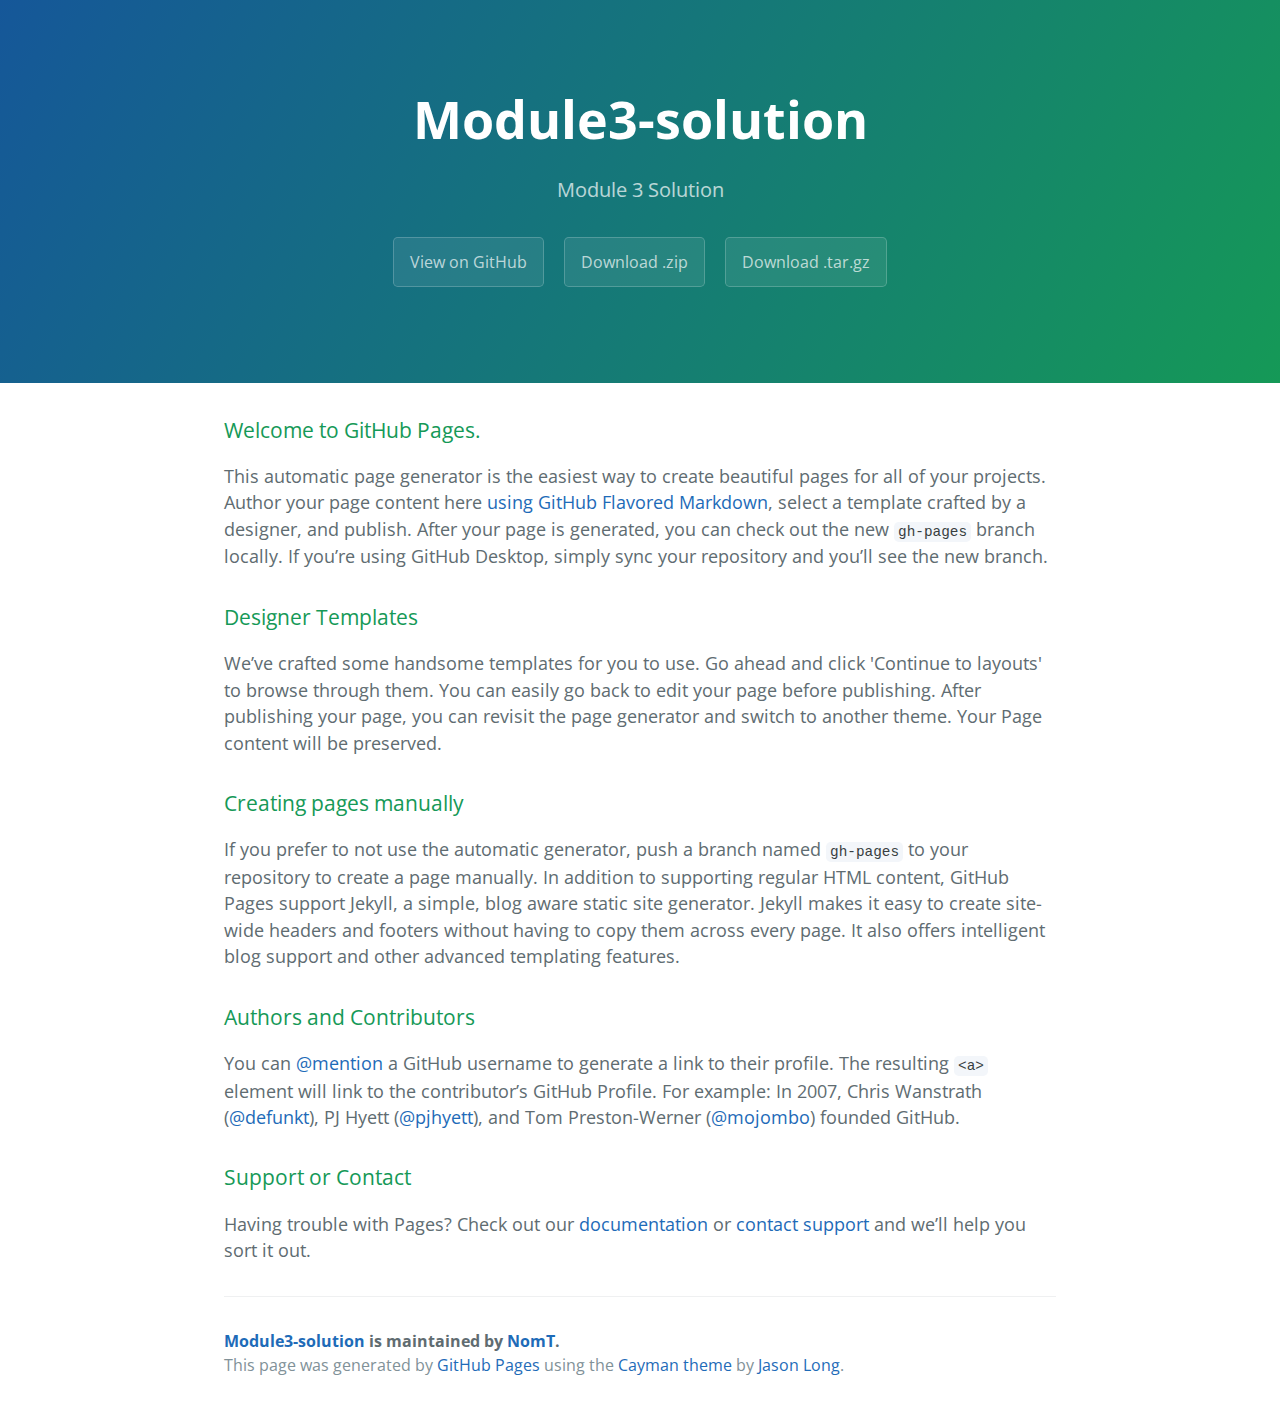
<file: index.html>
<!DOCTYPE html>
<html lang="en-us">
  <head>
    <meta charset="UTF-8">
    <title>Module3-solution by NomT</title>
    <meta name="viewport" content="width=device-width, initial-scale=1">
    <link rel="stylesheet" type="text/css" href="stylesheets/normalize.css" media="screen">
    <link href='https://fonts.googleapis.com/css?family=Open+Sans:400,700' rel='stylesheet' type='text/css'>
    <link rel="stylesheet" type="text/css" href="stylesheets/stylesheet.css" media="screen">
    <link rel="stylesheet" type="text/css" href="stylesheets/github-light.css" media="screen">
  </head>
  <body>
    <section class="page-header">
      <h1 class="project-name">Module3-solution</h1>
      <h2 class="project-tagline">Module 3 Solution</h2>
      <a href="https://github.com/NomT/module3-solution" class="btn">View on GitHub</a>
      <a href="https://github.com/NomT/module3-solution/zipball/master" class="btn">Download .zip</a>
      <a href="https://github.com/NomT/module3-solution/tarball/master" class="btn">Download .tar.gz</a>
    </section>

    <section class="main-content">
      <h3>
<a id="welcome-to-github-pages" class="anchor" href="#welcome-to-github-pages" aria-hidden="true"><span aria-hidden="true" class="octicon octicon-link"></span></a>Welcome to GitHub Pages.</h3>

<p>This automatic page generator is the easiest way to create beautiful pages for all of your projects. Author your page content here <a href="https://guides.github.com/features/mastering-markdown/">using GitHub Flavored Markdown</a>, select a template crafted by a designer, and publish. After your page is generated, you can check out the new <code>gh-pages</code> branch locally. If you’re using GitHub Desktop, simply sync your repository and you’ll see the new branch.</p>

<h3>
<a id="designer-templates" class="anchor" href="#designer-templates" aria-hidden="true"><span aria-hidden="true" class="octicon octicon-link"></span></a>Designer Templates</h3>

<p>We’ve crafted some handsome templates for you to use. Go ahead and click 'Continue to layouts' to browse through them. You can easily go back to edit your page before publishing. After publishing your page, you can revisit the page generator and switch to another theme. Your Page content will be preserved.</p>

<h3>
<a id="creating-pages-manually" class="anchor" href="#creating-pages-manually" aria-hidden="true"><span aria-hidden="true" class="octicon octicon-link"></span></a>Creating pages manually</h3>

<p>If you prefer to not use the automatic generator, push a branch named <code>gh-pages</code> to your repository to create a page manually. In addition to supporting regular HTML content, GitHub Pages support Jekyll, a simple, blog aware static site generator. Jekyll makes it easy to create site-wide headers and footers without having to copy them across every page. It also offers intelligent blog support and other advanced templating features.</p>

<h3>
<a id="authors-and-contributors" class="anchor" href="#authors-and-contributors" aria-hidden="true"><span aria-hidden="true" class="octicon octicon-link"></span></a>Authors and Contributors</h3>

<p>You can <a href="https://help.github.com/articles/basic-writing-and-formatting-syntax/#mentioning-users-and-teams" class="user-mention">@mention</a> a GitHub username to generate a link to their profile. The resulting <code>&lt;a&gt;</code> element will link to the contributor’s GitHub Profile. For example: In 2007, Chris Wanstrath (<a href="https://github.com/defunkt" class="user-mention">@defunkt</a>), PJ Hyett (<a href="https://github.com/pjhyett" class="user-mention">@pjhyett</a>), and Tom Preston-Werner (<a href="https://github.com/mojombo" class="user-mention">@mojombo</a>) founded GitHub.</p>

<h3>
<a id="support-or-contact" class="anchor" href="#support-or-contact" aria-hidden="true"><span aria-hidden="true" class="octicon octicon-link"></span></a>Support or Contact</h3>

<p>Having trouble with Pages? Check out our <a href="https://help.github.com/pages">documentation</a> or <a href="https://github.com/contact">contact support</a> and we’ll help you sort it out.</p>

      <footer class="site-footer">
        <span class="site-footer-owner"><a href="https://github.com/NomT/module3-solution">Module3-solution</a> is maintained by <a href="https://github.com/NomT">NomT</a>.</span>

        <span class="site-footer-credits">This page was generated by <a href="https://pages.github.com">GitHub Pages</a> using the <a href="https://github.com/jasonlong/cayman-theme">Cayman theme</a> by <a href="https://twitter.com/jasonlong">Jason Long</a>.</span>
      </footer>

    </section>

  
  </body>
</html>
</file>
<file: stylesheets/stylesheet.css>
* {
  box-sizing: border-box; }

body {
  padding: 0;
  margin: 0;
  font-family: "Open Sans", "Helvetica Neue", Helvetica, Arial, sans-serif;
  font-size: 16px;
  line-height: 1.5;
  color: #606c71; }

a {
  color: #1e6bb8;
  text-decoration: none; }
  a:hover {
    text-decoration: underline; }

.btn {
  display: inline-block;
  margin-bottom: 1rem;
  color: rgba(255, 255, 255, 0.7);
  background-color: rgba(255, 255, 255, 0.08);
  border-color: rgba(255, 255, 255, 0.2);
  border-style: solid;
  border-width: 1px;
  border-radius: 0.3rem;
  transition: color 0.2s, background-color 0.2s, border-color 0.2s; }
  .btn + .btn {
    margin-left: 1rem; }

.btn:hover {
  color: rgba(255, 255, 255, 0.8);
  text-decoration: none;
  background-color: rgba(255, 255, 255, 0.2);
  border-color: rgba(255, 255, 255, 0.3); }

@media screen and (min-width: 64em) {
  .btn {
    padding: 0.75rem 1rem; } }

@media screen and (min-width: 42em) and (max-width: 64em) {
  .btn {
    padding: 0.6rem 0.9rem;
    font-size: 0.9rem; } }

@media screen and (max-width: 42em) {
  .btn {
    display: block;
    width: 100%;
    padding: 0.75rem;
    font-size: 0.9rem; }
    .btn + .btn {
      margin-top: 1rem;
      margin-left: 0; } }

.page-header {
  color: #fff;
  text-align: center;
  background-color: #159957;
  background-image: linear-gradient(120deg, #155799, #159957); }

@media screen and (min-width: 64em) {
  .page-header {
    padding: 5rem 6rem; } }

@media screen and (min-width: 42em) and (max-width: 64em) {
  .page-header {
    padding: 3rem 4rem; } }

@media screen and (max-width: 42em) {
  .page-header {
    padding: 2rem 1rem; } }

.project-name {
  margin-top: 0;
  margin-bottom: 0.1rem; }

@media screen and (min-width: 64em) {
  .project-name {
    font-size: 3.25rem; } }

@media screen and (min-width: 42em) and (max-width: 64em) {
  .project-name {
    font-size: 2.25rem; } }

@media screen and (max-width: 42em) {
  .project-name {
    font-size: 1.75rem; } }

.project-tagline {
  margin-bottom: 2rem;
  font-weight: normal;
  opacity: 0.7; }

@media screen and (min-width: 64em) {
  .project-tagline {
    font-size: 1.25rem; } }

@media screen and (min-width: 42em) and (max-width: 64em) {
  .project-tagline {
    font-size: 1.15rem; } }

@media screen and (max-width: 42em) {
  .project-tagline {
    font-size: 1rem; } }

.main-content :first-child {
  margin-top: 0; }
.main-content img {
  max-width: 100%; }
.main-content h1, .main-content h2, .main-content h3, .main-content h4, .main-content h5, .main-content h6 {
  margin-top: 2rem;
  margin-bottom: 1rem;
  font-weight: normal;
  color: #159957; }
.main-content p {
  margin-bottom: 1em; }
.main-content code {
  padding: 2px 4px;
  font-family: Consolas, "Liberation Mono", Menlo, Courier, monospace;
  font-size: 0.9rem;
  color: #383e41;
  background-color: #f3f6fa;
  border-radius: 0.3rem; }
.main-content pre {
  padding: 0.8rem;
  margin-top: 0;
  margin-bottom: 1rem;
  font: 1rem Consolas, "Liberation Mono", Menlo, Courier, monospace;
  color: #567482;
  word-wrap: normal;
  background-color: #f3f6fa;
  border: solid 1px #dce6f0;
  border-radius: 0.3rem; }
  .main-content pre > code {
    padding: 0;
    margin: 0;
    font-size: 0.9rem;
    color: #567482;
    word-break: normal;
    white-space: pre;
    background: transparent;
    border: 0; }
.main-content .highlight {
  margin-bottom: 1rem; }
  .main-content .highlight pre {
    margin-bottom: 0;
    word-break: normal; }
.main-content .highlight pre, .main-content pre {
  padding: 0.8rem;
  overflow: auto;
  font-size: 0.9rem;
  line-height: 1.45;
  border-radius: 0.3rem; }
.main-content pre code, .main-content pre tt {
  display: inline;
  max-width: initial;
  padding: 0;
  margin: 0;
  overflow: initial;
  line-height: inherit;
  word-wrap: normal;
  background-color: transparent;
  border: 0; }
  .main-content pre code:before, .main-content pre code:after, .main-content pre tt:before, .main-content pre tt:after {
    content: normal; }
.main-content ul, .main-content ol {
  margin-top: 0; }
.main-content blockquote {
  padding: 0 1rem;
  margin-left: 0;
  color: #819198;
  border-left: 0.3rem solid #dce6f0; }
  .main-content blockquote > :first-child {
    margin-top: 0; }
  .main-content blockquote > :last-child {
    margin-bottom: 0; }
.main-content table {
  display: block;
  width: 100%;
  overflow: auto;
  word-break: normal;
  word-break: keep-all; }
  .main-content table th {
    font-weight: bold; }
  .main-content table th, .main-content table td {
    padding: 0.5rem 1rem;
    border: 1px solid #e9ebec; }
.main-content dl {
  padding: 0; }
  .main-content dl dt {
    padding: 0;
    margin-top: 1rem;
    font-size: 1rem;
    font-weight: bold; }
  .main-content dl dd {
    padding: 0;
    margin-bottom: 1rem; }
.main-content hr {
  height: 2px;
  padding: 0;
  margin: 1rem 0;
  background-color: #eff0f1;
  border: 0; }

@media screen and (min-width: 64em) {
  .main-content {
    max-width: 64rem;
    padding: 2rem 6rem;
    margin: 0 auto;
    font-size: 1.1rem; } }

@media screen and (min-width: 42em) and (max-width: 64em) {
  .main-content {
    padding: 2rem 4rem;
    font-size: 1.1rem; } }

@media screen and (max-width: 42em) {
  .main-content {
    padding: 2rem 1rem;
    font-size: 1rem; } }

.site-footer {
  padding-top: 2rem;
  margin-top: 2rem;
  border-top: solid 1px #eff0f1; }

.site-footer-owner {
  display: block;
  font-weight: bold; }

.site-footer-credits {
  color: #819198; }

@media screen and (min-width: 64em) {
  .site-footer {
    font-size: 1rem; } }

@media screen and (min-width: 42em) and (max-width: 64em) {
  .site-footer {
    font-size: 1rem; } }

@media screen and (max-width: 42em) {
  .site-footer {
    font-size: 0.9rem; } }
</file>
<file: stylesheets/github-light.css>
/*
The MIT License (MIT)

Copyright (c) 2015 GitHub, Inc.

Permission is hereby granted, free of charge, to any person obtaining a copy
of this software and associated documentation files (the "Software"), to deal
in the Software without restriction, including without limitation the rights
to use, copy, modify, merge, publish, distribute, sublicense, and/or sell
copies of the Software, and to permit persons to whom the Software is
furnished to do so, subject to the following conditions:

The above copyright notice and this permission notice shall be included in all
copies or substantial portions of the Software.

THE SOFTWARE IS PROVIDED "AS IS", WITHOUT WARRANTY OF ANY KIND, EXPRESS OR
IMPLIED, INCLUDING BUT NOT LIMITED TO THE WARRANTIES OF MERCHANTABILITY,
FITNESS FOR A PARTICULAR PURPOSE AND NONINFRINGEMENT. IN NO EVENT SHALL THE
AUTHORS OR COPYRIGHT HOLDERS BE LIABLE FOR ANY CLAIM, DAMAGES OR OTHER
LIABILITY, WHETHER IN AN ACTION OF CONTRACT, TORT OR OTHERWISE, ARISING FROM,
OUT OF OR IN CONNECTION WITH THE SOFTWARE OR THE USE OR OTHER DEALINGS IN THE
SOFTWARE.

*/

.pl-c /* comment */ {
  color: #969896;
}

.pl-c1      /* constant, markup.raw, meta.diff.header, meta.module-reference, meta.property-name, support, support.constant, support.variable, variable.other.constant */,
.pl-s .pl-v /* string variable */ {
  color: #0086b3;
}

.pl-e  /* entity */,
.pl-en /* entity.name */ {
  color: #795da3;
}

.pl-s .pl-s1 /* string source */,
.pl-smi      /* storage.modifier.import, storage.modifier.package, storage.type.java, variable.other, variable.parameter.function */ {
  color: #333;
}

.pl-ent /* entity.name.tag */ {
  color: #63a35c;
}

.pl-k /* keyword, storage, storage.type */ {
  color: #a71d5d;
}

.pl-pds              /* punctuation.definition.string, string.regexp.character-class */,
.pl-s                /* string */,
.pl-s .pl-pse .pl-s1 /* string punctuation.section.embedded source */,
.pl-sr               /* string.regexp */,
.pl-sr .pl-cce       /* string.regexp constant.character.escape */,
.pl-sr .pl-sra       /* string.regexp string.regexp.arbitrary-repitition */,
.pl-sr .pl-sre       /* string.regexp source.ruby.embedded */ {
  color: #183691;
}

.pl-v /* variable */ {
  color: #ed6a43;
}

.pl-id /* invalid.deprecated */ {
  color: #b52a1d;
}

.pl-ii /* invalid.illegal */ {
  background-color: #b52a1d;
  color: #f8f8f8;
}

.pl-sr .pl-cce /* string.regexp constant.character.escape */ {
  color: #63a35c;
  font-weight: bold;
}

.pl-ml /* markup.list */ {
  color: #693a17;
}

.pl-mh        /* markup.heading */,
.pl-mh .pl-en /* markup.heading entity.name */,
.pl-ms        /* meta.separator */ {
  color: #1d3e81;
  font-weight: bold;
}

.pl-mq /* markup.quote */ {
  color: #008080;
}

.pl-mi /* markup.italic */ {
  color: #333;
  font-style: italic;
}

.pl-mb /* markup.bold */ {
  color: #333;
  font-weight: bold;
}

.pl-md /* markup.deleted, meta.diff.header.from-file */ {
  background-color: #ffecec;
  color: #bd2c00;
}

.pl-mi1 /* markup.inserted, meta.diff.header.to-file */ {
  background-color: #eaffea;
  color: #55a532;
}

.pl-mdr /* meta.diff.range */ {
  color: #795da3;
  font-weight: bold;
}

.pl-mo /* meta.output */ {
  color: #1d3e81;
}
</file>
